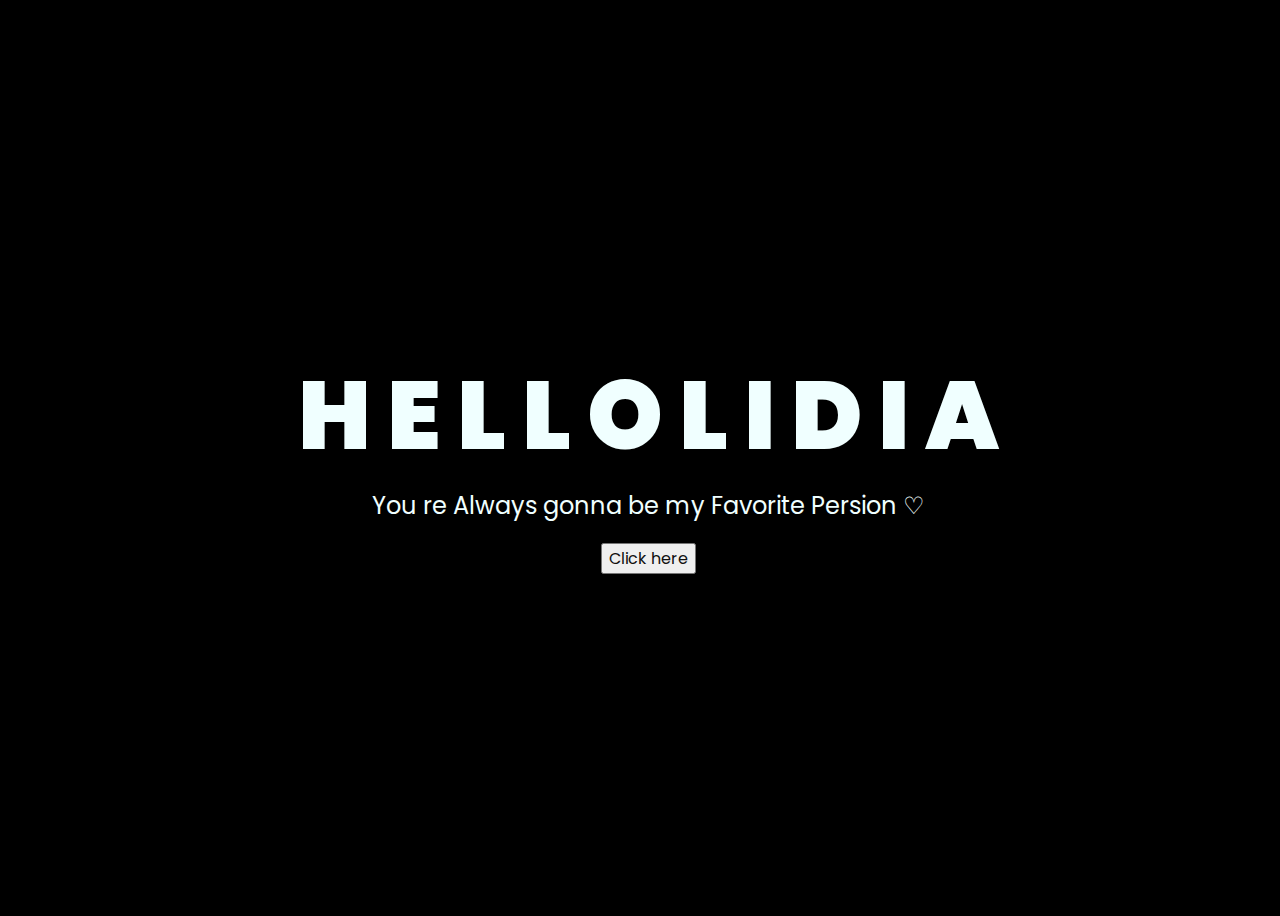
<file: index.html>
<!DOCTYPE html>
<html lang="en">
<head>
    <meta charset="UTF-8">
    <meta http-equiv="X-UA-Compatible" content="IE=edge">
    <meta name="viewport" content="width=device-width, initial-scale=1.0">
    <link rel="stylesheet" href="css/style.css">
    <link rel="icon" href="img/flowers.png" type="image/x-icon">
    <title>Flowers</title>
</head>
<body>
    <div class="greetings">
        <span>H</span>
        <span>E</span>
        <span>L</span>
        <span>L</span>
        <span>O</span>
        <span>L</span>
        <span>I</span>
        <span>D</span>
        <span>I</span>
        <span>A</span>
    </div>
    <div class="description">
        <span>You re Always gonna be my Favorite Persion ♡</span>
    </div>
    <div class="button">
        <button>
            <a href="flower.html">Click here</a>
        </button>
        
    </div>
</body>
</html>
</file>
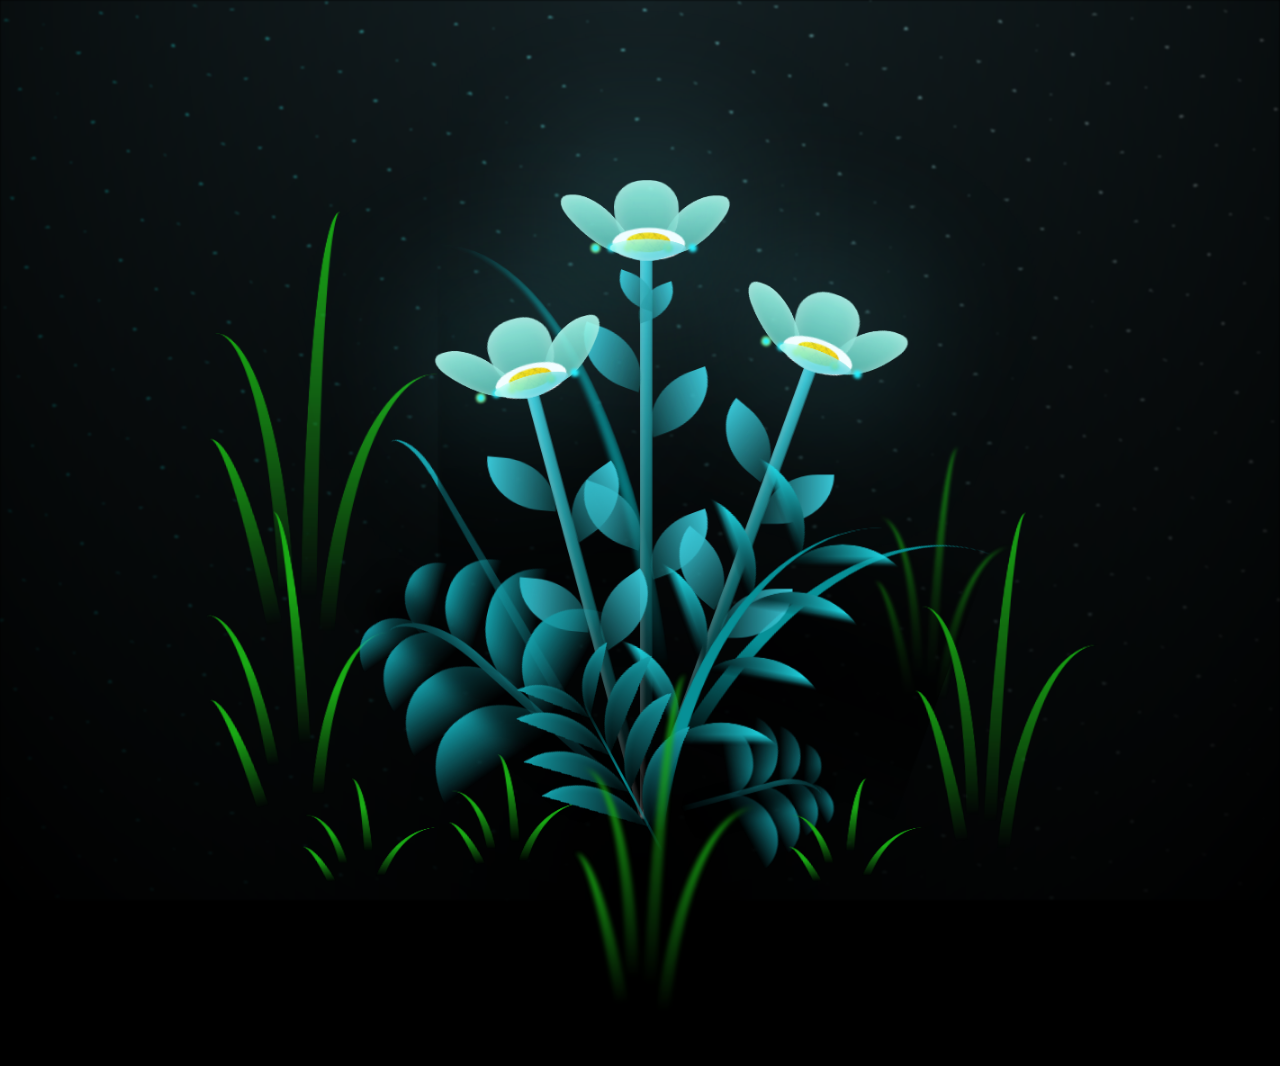
<file: flower.html>
<!DOCTYPE html>
<html lang="en">
<head>
    <meta charset="UTF-8">
    <meta http-equiv="X-UA-Compatible" content="IE=edge">
    <meta name="viewport" content="width=device-width, initial-scale=1.0">
    <link rel="stylesheet" href="css/main.css">
    <link rel="icon" href="img/flowers.png" type="image/x-icon">
    <title>flowers</title>
</head>
<body class="container">
    <div class="night"></div>
    <div class="flowers">
      <div class="flower flower--1">
        <div class="flower__leafs flower__leafs--1">
          <div class="flower__leaf flower__leaf--1"></div>
          <div class="flower__leaf flower__leaf--2"></div>
          <div class="flower__leaf flower__leaf--3"></div>
          <div class="flower__leaf flower__leaf--4"></div>
          <div class="flower__white-circle"></div>
  
          <div class="flower__light flower__light--1"></div>
          <div class="flower__light flower__light--2"></div>
          <div class="flower__light flower__light--3"></div>
          <div class="flower__light flower__light--4"></div>
          <div class="flower__light flower__light--5"></div>
          <div class="flower__light flower__light--6"></div>
          <div class="flower__light flower__light--7"></div>
          <div class="flower__light flower__light--8"></div>
  
        </div>
        <div class="flower__line">
          <div class="flower__line__leaf flower__line__leaf--1"></div>
          <div class="flower__line__leaf flower__line__leaf--2"></div>
          <div class="flower__line__leaf flower__line__leaf--3"></div>
          <div class="flower__line__leaf flower__line__leaf--4"></div>
          <div class="flower__line__leaf flower__line__leaf--5"></div>
          <div class="flower__line__leaf flower__line__leaf--6"></div>
        </div>
      </div>
  
      <div class="flower flower--2">
        <div class="flower__leafs flower__leafs--2">
          <div class="flower__leaf flower__leaf--1"></div>
          <div class="flower__leaf flower__leaf--2"></div>
          <div class="flower__leaf flower__leaf--3"></div>
          <div class="flower__leaf flower__leaf--4"></div>
          <div class="flower__white-circle"></div>
  
          <div class="flower__light flower__light--1"></div>
          <div class="flower__light flower__light--2"></div>
          <div class="flower__light flower__light--3"></div>
          <div class="flower__light flower__light--4"></div>
          <div class="flower__light flower__light--5"></div>
          <div class="flower__light flower__light--6"></div>
          <div class="flower__light flower__light--7"></div>
          <div class="flower__light flower__light--8"></div>
  
        </div>
        <div class="flower__line">
          <div class="flower__line__leaf flower__line__leaf--1"></div>
          <div class="flower__line__leaf flower__line__leaf--2"></div>
          <div class="flower__line__leaf flower__line__leaf--3"></div>
          <div class="flower__line__leaf flower__line__leaf--4"></div>
        </div>
      </div>
  
      <div class="flower flower--3">
        <div class="flower__leafs flower__leafs--3">
          <div class="flower__leaf flower__leaf--1"></div>
          <div class="flower__leaf flower__leaf--2"></div>
          <div class="flower__leaf flower__leaf--3"></div>
          <div class="flower__leaf flower__leaf--4"></div>
          <div class="flower__white-circle"></div>
  
          <div class="flower__light flower__light--1"></div>
          <div class="flower__light flower__light--2"></div>
          <div class="flower__light flower__light--3"></div>
          <div class="flower__light flower__light--4"></div>
          <div class="flower__light flower__light--5"></div>
          <div class="flower__light flower__light--6"></div>
          <div class="flower__light flower__light--7"></div>
          <div class="flower__light flower__light--8"></div>
  
        </div>
        <div class="flower__line">
          <div class="flower__line__leaf flower__line__leaf--1"></div>
          <div class="flower__line__leaf flower__line__leaf--2"></div>
          <div class="flower__line__leaf flower__line__leaf--3"></div>
          <div class="flower__line__leaf flower__line__leaf--4"></div>
        </div>
      </div>
  
      <div class="grow-ans" style="--d:1.2s">
        <div class="flower__g-long">
          <div class="flower__g-long__top"></div>
          <div class="flower__g-long__bottom"></div>
        </div>
      </div>
  
      <div class="growing-grass">
        <div class="flower__grass flower__grass--1">
          <div class="flower__grass--top"></div>
          <div class="flower__grass--bottom"></div>
          <div class="flower__grass__leaf flower__grass__leaf--1"></div>
          <div class="flower__grass__leaf flower__grass__leaf--2"></div>
          <div class="flower__grass__leaf flower__grass__leaf--3"></div>
          <div class="flower__grass__leaf flower__grass__leaf--4"></div>
          <div class="flower__grass__leaf flower__grass__leaf--5"></div>
          <div class="flower__grass__leaf flower__grass__leaf--6"></div>
          <div class="flower__grass__leaf flower__grass__leaf--7"></div>
          <div class="flower__grass__leaf flower__grass__leaf--8"></div>
          <div class="flower__grass__overlay"></div>
        </div>
      </div>
  
      <div class="growing-grass">
        <div class="flower__grass flower__grass--2">
          <div class="flower__grass--top"></div>
          <div class="flower__grass--bottom"></div>
          <div class="flower__grass__leaf flower__grass__leaf--1"></div>
          <div class="flower__grass__leaf flower__grass__leaf--2"></div>
          <div class="flower__grass__leaf flower__grass__leaf--3"></div>
          <div class="flower__grass__leaf flower__grass__leaf--4"></div>
          <div class="flower__grass__leaf flower__grass__leaf--5"></div>
          <div class="flower__grass__leaf flower__grass__leaf--6"></div>
          <div class="flower__grass__leaf flower__grass__leaf--7"></div>
          <div class="flower__grass__leaf flower__grass__leaf--8"></div>
          <div class="flower__grass__overlay"></div>
        </div>
      </div>
  
      <div class="grow-ans" style="--d:2.4s">
        <div class="flower__g-right flower__g-right--1">
          <div class="leaf"></div>
        </div>
      </div>
  
      <div class="grow-ans" style="--d:2.8s">
        <div class="flower__g-right flower__g-right--2">
          <div class="leaf"></div>
        </div>
      </div>
  
      <div class="grow-ans" style="--d:2.8s">
        <div class="flower__g-front">
          <div class="flower__g-front__leaf-wrapper flower__g-front__leaf-wrapper--1">
            <div class="flower__g-front__leaf"></div>
          </div>
          <div class="flower__g-front__leaf-wrapper flower__g-front__leaf-wrapper--2">
            <div class="flower__g-front__leaf"></div>
          </div>
          <div class="flower__g-front__leaf-wrapper flower__g-front__leaf-wrapper--3">
            <div class="flower__g-front__leaf"></div>
          </div>
          <div class="flower__g-front__leaf-wrapper flower__g-front__leaf-wrapper--4">
            <div class="flower__g-front__leaf"></div>
          </div>
          <div class="flower__g-front__leaf-wrapper flower__g-front__leaf-wrapper--5">
            <div class="flower__g-front__leaf"></div>
          </div>
          <div class="flower__g-front__leaf-wrapper flower__g-front__leaf-wrapper--6">
            <div class="flower__g-front__leaf"></div>
          </div>
          <div class="flower__g-front__leaf-wrapper flower__g-front__leaf-wrapper--7">
            <div class="flower__g-front__leaf"></div>
          </div>
          <div class="flower__g-front__leaf-wrapper flower__g-front__leaf-wrapper--8">
            <div class="flower__g-front__leaf"></div>
          </div>
          <div class="flower__g-front__line"></div>
        </div>
      </div>
  
      <div class="grow-ans" style="--d:3.2s">
        <div class="flower__g-fr">
          <div class="leaf"></div>
          <div class="flower__g-fr__leaf flower__g-fr__leaf--1"></div>
          <div class="flower__g-fr__leaf flower__g-fr__leaf--2"></div>
          <div class="flower__g-fr__leaf flower__g-fr__leaf--3"></div>
          <div class="flower__g-fr__leaf flower__g-fr__leaf--4"></div>
          <div class="flower__g-fr__leaf flower__g-fr__leaf--5"></div>
          <div class="flower__g-fr__leaf flower__g-fr__leaf--6"></div>
          <div class="flower__g-fr__leaf flower__g-fr__leaf--7"></div>
          <div class="flower__g-fr__leaf flower__g-fr__leaf--8"></div>
        </div>
      </div>
  
      <div class="long-g long-g--0">
        <div class="grow-ans" style="--d:3s">
          <div class="leaf leaf--0"></div>
        </div>
        <div class="grow-ans" style="--d:2.2s">
          <div class="leaf leaf--1"></div>
        </div>
        <div class="grow-ans" style="--d:3.4s">
          <div class="leaf leaf--2"></div>
        </div>
        <div class="grow-ans" style="--d:3.6s">
          <div class="leaf leaf--3"></div>
        </div>
      </div>
  
      <div class="long-g long-g--1">
        <div class="grow-ans" style="--d:3.6s">
          <div class="leaf leaf--0"></div>
        </div>
        <div class="grow-ans" style="--d:3.8s">
          <div class="leaf leaf--1"></div>
        </div>
        <div class="grow-ans" style="--d:4s">
          <div class="leaf leaf--2"></div>
        </div>
        <div class="grow-ans" style="--d:4.2s">
          <div class="leaf leaf--3"></div>
        </div>
      </div>
  
      <div class="long-g long-g--2">
        <div class="grow-ans" style="--d:4s">
          <div class="leaf leaf--0"></div>
        </div>
        <div class="grow-ans" style="--d:4.2s">
          <div class="leaf leaf--1"></div>
        </div>
        <div class="grow-ans" style="--d:4.4s">
          <div class="leaf leaf--2"></div>
        </div>
        <div class="grow-ans" style="--d:4.6s">
          <div class="leaf leaf--3"></div>
        </div>
      </div>
  
      <div class="long-g long-g--3">
        <div class="grow-ans" style="--d:4s">
          <div class="leaf leaf--0"></div>
        </div>
        <div class="grow-ans" style="--d:4.2s">
          <div class="leaf leaf--1"></div>
        </div>
        <div class="grow-ans" style="--d:3s">
          <div class="leaf leaf--2"></div>
        </div>
        <div class="grow-ans" style="--d:3.6s">
          <div class="leaf leaf--3"></div>
        </div>
      </div>
  
      <div class="long-g long-g--4">
        <div class="grow-ans" style="--d:4s">
          <div class="leaf leaf--0"></div>
        </div>
        <div class="grow-ans" style="--d:4.2s">
          <div class="leaf leaf--1"></div>
        </div>
        <div class="grow-ans" style="--d:3s">
          <div class="leaf leaf--2"></div>
        </div>
        <div class="grow-ans" style="--d:3.6s">
          <div class="leaf leaf--3"></div>
        </div>
      </div>
  
      <div class="long-g long-g--5">
        <div class="grow-ans" style="--d:4s">
          <div class="leaf leaf--0"></div>
        </div>
        <div class="grow-ans" style="--d:4.2s">
          <div class="leaf leaf--1"></div>
        </div>
        <div class="grow-ans" style="--d:3s">
          <div class="leaf leaf--2"></div>
        </div>
        <div class="grow-ans" style="--d:3.6s">
          <div class="leaf leaf--3"></div>
        </div>
      </div>
  
      <div class="long-g long-g--6">
        <div class="grow-ans" style="--d:4.2s">
          <div class="leaf leaf--0"></div>
        </div>
        <div class="grow-ans" style="--d:4.4s">
          <div class="leaf leaf--1"></div>
        </div>
        <div class="grow-ans" style="--d:4.6s">
          <div class="leaf leaf--2"></div>
        </div>
        <div class="grow-ans" style="--d:4.8s">
          <div class="leaf leaf--3"></div>
        </div>
      </div>
  
      <div class="long-g long-g--7">
        <div class="grow-ans" style="--d:3s">
          <div class="leaf leaf--0"></div>
        </div>
        <div class="grow-ans" style="--d:3.2s">
          <div class="leaf leaf--1"></div>
        </div>
        <div class="grow-ans" style="--d:3.5s">
          <div class="leaf leaf--2"></div>
        </div>
        <div class="grow-ans" style="--d:3.6s">
          <div class="leaf leaf--3"></div>
        </div>
      </div>
    </div>
    <script src="main.js"></script>
  </body>
</html>
</file>
<file: css/style.css>
@import url('https://fonts.googleapis.com/css2?family=Poppins:ital,wght@0,500;1,900&display=swap');
*{
    font-family: 'Poppins',cursive;
}
body{
    color: azure;
    width: 100%;
    height: 100vh;
    display: flex;
    flex-direction: column;
    align-items: center;
    justify-content: center;
    background-color: black;
}
.greetings{
    font-size: 6rem;
    font-weight: 900;
}
.greetings > span{
    animation: glow 2.5s ease-in-out infinite;
}
@keyframes glow{
    0%, 100%{
        color: #fff;
        text-shadow: 0 0 12px #39c6d6, 0 0 50px #39c6d6, 0 0 100px #39c6d6;
    }
    10%, 90%{
        color: #111;
        text-shadow: none;
    }
}
.greetings > span:nth-child(2){
    animation-delay: .2s ;
}
.greetings > span:nth-child(3){
    animation-delay: .4s ;
}
.greetings > span:nth-child(4){
    animation-delay: .6s;
}
.greetings > span:nth-child(5){
    animation-delay: .8s;
}
.greetings > span:nth-child(6){
    animation-delay: 1s;
}
.greetings > span:nth-child(7){
    animation-delay: 1.2s ;
}
.greetings > span:nth-child(8){
    animation-delay: 1.4s ;
}
.greetings > span:nth-child(9){
    animation-delay: 1.6s;
}
.greetings > span:nth-child(10){
    animation-delay: 1.8s;
}
.description{
    font-size: 1.5rem;
    margin-bottom: 20px;
}

.button a{
    text-decoration: none;
    font-size: 1rem;
    color: #111;
}

@media screen and (max-width:574px){
    .greetings{
        display: block;
        font-size: 3rem;
        font-weight: 500;
        text-align: center;
    }
    .description{
        font-size: 1rem;
    }
    
    .button a{
        font-size: .5rem;
    }
}
</file>
<file: css/main.css>
*,
*::after,
*::before {
  padding: 0;
  margin: 0;
  box-sizing: border-box;
}

:root {
  --dark-color: #000;
}

body {
  display: flex;
  align-items: flex-end;
  justify-content: center;
  min-height: 100vh;
  background-color: var(--dark-color);
  overflow: hidden;
  perspective: 1000px;
}

.night {
  position: fixed;
  left: 50%;
  top: 0;
  transform: translateX(-50%);
  width: 100%;
  height: 100%;
  filter: blur(0.1vmin);
  background-image: radial-gradient(ellipse at top, transparent 0%, var(--dark-color)), radial-gradient(ellipse at bottom, var(--dark-color), rgba(145, 233, 255, 0.2)), repeating-linear-gradient(220deg, rgb(0, 0, 0) 0px, rgb(0, 0, 0) 19px, transparent 19px, transparent 22px), repeating-linear-gradient(189deg, rgb(0, 0, 0) 0px, rgb(0, 0, 0) 19px, transparent 19px, transparent 22px), repeating-linear-gradient(148deg, rgb(0, 0, 0) 0px, rgb(0, 0, 0) 19px, transparent 19px, transparent 22px), linear-gradient(90deg, rgb(0, 255, 250), rgb(240, 240, 240));
}

.flowers {
  position: relative;
  transform: scale(0.9);
}

.flower {
  position: absolute;
  bottom: 10vmin;
  transform-origin: bottom center;
  z-index: 10;
  --fl-speed: 0.8s;
}
.flower--1 {
  -webkit-animation: moving-flower-1 4s linear infinite;
          animation: moving-flower-1 4s linear infinite;
}
.flower--1 .flower__line {
  height: 70vmin;
  -webkit-animation-delay: 0.3s;
          animation-delay: 0.3s;
}
.flower--1 .flower__line__leaf--1 {
  -webkit-animation: blooming-leaf-right var(--fl-speed) 1.6s backwards;
          animation: blooming-leaf-right var(--fl-speed) 1.6s backwards;
}
.flower--1 .flower__line__leaf--2 {
  -webkit-animation: blooming-leaf-right var(--fl-speed) 1.4s backwards;
          animation: blooming-leaf-right var(--fl-speed) 1.4s backwards;
}
.flower--1 .flower__line__leaf--3 {
  -webkit-animation: blooming-leaf-left var(--fl-speed) 1.2s backwards;
          animation: blooming-leaf-left var(--fl-speed) 1.2s backwards;
}
.flower--1 .flower__line__leaf--4 {
  -webkit-animation: blooming-leaf-left var(--fl-speed) 1s backwards;
          animation: blooming-leaf-left var(--fl-speed) 1s backwards;
}
.flower--1 .flower__line__leaf--5 {
  -webkit-animation: blooming-leaf-right var(--fl-speed) 1.8s backwards;
          animation: blooming-leaf-right var(--fl-speed) 1.8s backwards;
}
.flower--1 .flower__line__leaf--6 {
  -webkit-animation: blooming-leaf-left var(--fl-speed) 2s backwards;
          animation: blooming-leaf-left var(--fl-speed) 2s backwards;
}
.flower--2 {
  left: 50%;
  transform: rotate(20deg);
  -webkit-animation: moving-flower-2 4s linear infinite;
          animation: moving-flower-2 4s linear infinite;
}
.flower--2 .flower__line {
  height: 60vmin;
  -webkit-animation-delay: 0.6s;
          animation-delay: 0.6s;
}
.flower--2 .flower__line__leaf--1 {
  -webkit-animation: blooming-leaf-right var(--fl-speed) 1.9s backwards;
          animation: blooming-leaf-right var(--fl-speed) 1.9s backwards;
}
.flower--2 .flower__line__leaf--2 {
  -webkit-animation: blooming-leaf-right var(--fl-speed) 1.7s backwards;
          animation: blooming-leaf-right var(--fl-speed) 1.7s backwards;
}
.flower--2 .flower__line__leaf--3 {
  -webkit-animation: blooming-leaf-left var(--fl-speed) 1.5s backwards;
          animation: blooming-leaf-left var(--fl-speed) 1.5s backwards;
}
.flower--2 .flower__line__leaf--4 {
  -webkit-animation: blooming-leaf-left var(--fl-speed) 1.3s backwards;
          animation: blooming-leaf-left var(--fl-speed) 1.3s backwards;
}
.flower--3 {
  left: 50%;
  transform: rotate(-15deg);
  -webkit-animation: moving-flower-3 4s linear infinite;
          animation: moving-flower-3 4s linear infinite;
}
.flower--3 .flower__line {
  -webkit-animation-delay: 0.9s;
          animation-delay: 0.9s;
}
.flower--3 .flower__line__leaf--1 {
  -webkit-animation: blooming-leaf-right var(--fl-speed) 2.5s backwards;
          animation: blooming-leaf-right var(--fl-speed) 2.5s backwards;
}
.flower--3 .flower__line__leaf--2 {
  -webkit-animation: blooming-leaf-right var(--fl-speed) 2.3s backwards;
          animation: blooming-leaf-right var(--fl-speed) 2.3s backwards;
}
.flower--3 .flower__line__leaf--3 {
  -webkit-animation: blooming-leaf-left var(--fl-speed) 2.1s backwards;
          animation: blooming-leaf-left var(--fl-speed) 2.1s backwards;
}
.flower--3 .flower__line__leaf--4 {
  -webkit-animation: blooming-leaf-left var(--fl-speed) 1.9s backwards;
          animation: blooming-leaf-left var(--fl-speed) 1.9s backwards;
}
.flower__leafs {
  position: relative;
  -webkit-animation: blooming-flower 2s backwards;
          animation: blooming-flower 2s backwards;
}
.flower__leafs--1 {
  -webkit-animation-delay: 1.1s;
          animation-delay: 1.1s;
}
.flower__leafs--2 {
  -webkit-animation-delay: 1.4s;
          animation-delay: 1.4s;
}
.flower__leafs--3 {
  -webkit-animation-delay: 1.7s;
          animation-delay: 1.7s;
}
.flower__leafs::after {
  content: "";
  position: absolute;
  left: 0;
  top: 0;
  transform: translate(-50%, -100%);
  width: 8vmin;
  height: 8vmin;
  background-color: #6bf0ff;
  filter: blur(10vmin);
}
.flower__leaf {
  position: absolute;
  bottom: 0;
  left: 50%;
  width: 8vmin;
  height: 11vmin;
  border-radius: 51% 49% 47% 53%/44% 45% 55% 69%;
  background-color: #a7ffee;
  background-image: linear-gradient(to top, #54b8aa, #a7ffee);
  transform-origin: bottom center;
  opacity: 0.9;
  box-shadow: inset 0 0 2vmin rgba(255, 255, 255, 0.5);
}
.flower__leaf--1 {
  transform: translate(-10%, 1%) rotateY(40deg) rotateX(-50deg);
}
.flower__leaf--2 {
  transform: translate(-50%, -4%) rotateX(40deg);
}
.flower__leaf--3 {
  transform: translate(-90%, 0%) rotateY(45deg) rotateX(50deg);
}
.flower__leaf--4 {
  width: 8vmin;
  height: 8vmin;
  transform-origin: bottom left;
  border-radius: 4vmin 10vmin 4vmin 4vmin;
  transform: translate(0%, 18%) rotateX(70deg) rotate(-43deg);
  background-image: linear-gradient(to top, #39c6d6, #a7ffee);
  z-index: 1;
  opacity: 0.8;
}
.flower__white-circle {
  position: absolute;
  left: -3.5vmin;
  top: -3vmin;
  width: 9vmin;
  height: 4vmin;
  border-radius: 50%;
  background-color: #fff;
}
.flower__white-circle::after {
  content: "";
  position: absolute;
  left: 50%;
  top: 45%;
  transform: translate(-50%, -50%);
  width: 60%;
  height: 60%;
  border-radius: inherit;
  background-image: repeating-linear-gradient(135deg, rgba(0, 0, 0, 0.03) 0px, rgba(0, 0, 0, 0.03) 1px, transparent 1px, transparent 12px), repeating-linear-gradient(45deg, rgba(0, 0, 0, 0.03) 0px, rgba(0, 0, 0, 0.03) 1px, transparent 1px, transparent 12px), repeating-linear-gradient(67.5deg, rgba(0, 0, 0, 0.03) 0px, rgba(0, 0, 0, 0.03) 1px, transparent 1px, transparent 12px), repeating-linear-gradient(135deg, rgba(0, 0, 0, 0.03) 0px, rgba(0, 0, 0, 0.03) 1px, transparent 1px, transparent 12px), repeating-linear-gradient(45deg, rgba(0, 0, 0, 0.03) 0px, rgba(0, 0, 0, 0.03) 1px, transparent 1px, transparent 12px), repeating-linear-gradient(112.5deg, rgba(0, 0, 0, 0.03) 0px, rgba(0, 0, 0, 0.03) 1px, transparent 1px, transparent 12px), repeating-linear-gradient(112.5deg, rgba(0, 0, 0, 0.03) 0px, rgba(0, 0, 0, 0.03) 1px, transparent 1px, transparent 12px), repeating-linear-gradient(45deg, rgba(0, 0, 0, 0.03) 0px, rgba(0, 0, 0, 0.03) 1px, transparent 1px, transparent 12px), repeating-linear-gradient(22.5deg, rgba(0, 0, 0, 0.03) 0px, rgba(0, 0, 0, 0.03) 1px, transparent 1px, transparent 12px), repeating-linear-gradient(45deg, rgba(0, 0, 0, 0.03) 0px, rgba(0, 0, 0, 0.03) 1px, transparent 1px, transparent 12px), repeating-linear-gradient(22.5deg, rgba(0, 0, 0, 0.03) 0px, rgba(0, 0, 0, 0.03) 1px, transparent 1px, transparent 12px), repeating-linear-gradient(135deg, rgba(0, 0, 0, 0.03) 0px, rgba(0, 0, 0, 0.03) 1px, transparent 1px, transparent 12px), repeating-linear-gradient(157.5deg, rgba(0, 0, 0, 0.03) 0px, rgba(0, 0, 0, 0.03) 1px, transparent 1px, transparent 12px), repeating-linear-gradient(67.5deg, rgba(0, 0, 0, 0.03) 0px, rgba(0, 0, 0, 0.03) 1px, transparent 1px, transparent 12px), repeating-linear-gradient(67.5deg, rgba(0, 0, 0, 0.03) 0px, rgba(0, 0, 0, 0.03) 1px, transparent 1px, transparent 12px), linear-gradient(90deg, rgb(255, 235, 18), rgb(255, 206, 0));
}
.flower__line {
  height: 55vmin;
  width: 1.5vmin;
  background-image: linear-gradient(to left, rgba(0, 0, 0, 0.2), transparent, rgba(255, 255, 255, 0.2)), linear-gradient(to top, transparent 10%, #14757a, #39c6d6);
  box-shadow: inset 0 0 2px rgba(0, 0, 0, 0.5);
  -webkit-animation: grow-flower-tree 4s backwards;
          animation: grow-flower-tree 4s backwards;
}
.flower__line__leaf {
  --w: 7vmin;
  --h: calc(var(--w) + 2vmin);
  position: absolute;
  top: 20%;
  left: 90%;
  width: var(--w);
  height: var(--h);
  border-top-right-radius: var(--h);
  border-bottom-left-radius: var(--h);
  background-image: linear-gradient(to top, rgba(20, 117, 122, 0.4), #39c6d6);
}
.flower__line__leaf--1 {
  transform: rotate(70deg) rotateY(30deg);
}
.flower__line__leaf--2 {
  top: 45%;
  transform: rotate(70deg) rotateY(30deg);
}
.flower__line__leaf--3, .flower__line__leaf--4, .flower__line__leaf--6 {
  border-top-right-radius: 0;
  border-bottom-left-radius: 0;
  border-top-left-radius: var(--h);
  border-bottom-right-radius: var(--h);
  left: -460%;
  top: 12%;
  transform: rotate(-70deg) rotateY(30deg);
}
.flower__line__leaf--4 {
  top: 40%;
}
.flower__line__leaf--5 {
  top: 0;
  transform-origin: left;
  transform: rotate(70deg) rotateY(30deg) scale(0.6);
}
.flower__line__leaf--6 {
  top: -2%;
  left: -450%;
  transform-origin: right;
  transform: rotate(-70deg) rotateY(30deg) scale(0.6);
}
.flower__light {
  position: absolute;
  bottom: 0vmin;
  width: 1vmin;
  height: 1vmin;
  background-color: rgb(255, 251, 0);
  border-radius: 50%;
  filter: blur(0.2vmin);
  -webkit-animation: light-ans 4s linear infinite backwards;
          animation: light-ans 4s linear infinite backwards;
}
.flower__light:nth-child(odd) {
  background-color: #23f0ff;
}
.flower__light--1 {
  left: -2vmin;
  -webkit-animation-delay: 1s;
          animation-delay: 1s;
}
.flower__light--2 {
  left: 3vmin;
  -webkit-animation-delay: 0.5s;
          animation-delay: 0.5s;
}
.flower__light--3 {
  left: -6vmin;
  -webkit-animation-delay: 0.3s;
          animation-delay: 0.3s;
}
.flower__light--4 {
  left: 6vmin;
  -webkit-animation-delay: 0.9s;
          animation-delay: 0.9s;
}
.flower__light--5 {
  left: -1vmin;
  -webkit-animation-delay: 1.5s;
          animation-delay: 1.5s;
}
.flower__light--6 {
  left: -4vmin;
  -webkit-animation-delay: 3s;
          animation-delay: 3s;
}
.flower__light--7 {
  left: 3vmin;
  -webkit-animation-delay: 2s;
          animation-delay: 2s;
}
.flower__light--8 {
  left: -6vmin;
  -webkit-animation-delay: 3.5s;
          animation-delay: 3.5s;
}
.flower__grass {
  --c: #159faa;
  --line-w: 1.5vmin;
  position: absolute;
  bottom: 12vmin;
  left: -7vmin;
  display: flex;
  flex-direction: column;
  align-items: flex-end;
  z-index: 20;
  transform-origin: bottom center;
  transform: rotate(-48deg) rotateY(40deg);
}
.flower__grass--1 {
  -webkit-animation: moving-grass 2s linear infinite;
          animation: moving-grass 2s linear infinite;
}
.flower__grass--2 {
  left: 2vmin;
  bottom: 10vmin;
  transform: scale(0.5) rotate(75deg) rotateX(10deg) rotateY(-200deg);
  opacity: 0.8;
  z-index: 0;
  -webkit-animation: moving-grass--2 1.5s linear infinite;
          animation: moving-grass--2 1.5s linear infinite;
}
.flower__grass--top {
  width: 7vmin;
  height: 10vmin;
  border-top-right-radius: 100%;
  border-right: var(--line-w) solid var(--c);
  transform-origin: bottom center;
  transform: rotate(-2deg);
}
.flower__grass--bottom {
  margin-top: -2px;
  width: var(--line-w);
  height: 25vmin;
  background-image: linear-gradient(to top, transparent, var(--c));
}
.flower__grass__leaf {
  --size: 10vmin;
  position: absolute;
  width: calc(var(--size) * 2.1);
  height: var(--size);
  border-top-left-radius: var(--size);
  border-top-right-radius: var(--size);
  background-image: linear-gradient(to top, transparent, transparent 30%, var(--c));
  z-index: 100;
}
.flower__grass__leaf--1 {
  top: -6%;
  left: 30%;
  --size: 6vmin;
  transform: rotate(-20deg);
  -webkit-animation: growing-grass-ans--1 2s 2.6s backwards;
          animation: growing-grass-ans--1 2s 2.6s backwards;
}
@-webkit-keyframes growing-grass-ans--1 {
  0% {
    transform-origin: bottom left;
    transform: rotate(-20deg) scale(0);
  }
}
@keyframes growing-grass-ans--1 {
  0% {
    transform-origin: bottom left;
    transform: rotate(-20deg) scale(0);
  }
}
.flower__grass__leaf--2 {
  top: -5%;
  left: -110%;
  --size: 6vmin;
  transform: rotate(10deg);
  -webkit-animation: growing-grass-ans--2 2s 2.4s linear backwards;
          animation: growing-grass-ans--2 2s 2.4s linear backwards;
}
@-webkit-keyframes growing-grass-ans--2 {
  0% {
    transform-origin: bottom right;
    transform: rotate(10deg) scale(0);
  }
}
@keyframes growing-grass-ans--2 {
  0% {
    transform-origin: bottom right;
    transform: rotate(10deg) scale(0);
  }
}
.flower__grass__leaf--3 {
  top: 5%;
  left: 60%;
  --size: 8vmin;
  transform: rotate(-18deg) rotateX(-20deg);
  -webkit-animation: growing-grass-ans--3 2s 2.2s linear backwards;
          animation: growing-grass-ans--3 2s 2.2s linear backwards;
}
@-webkit-keyframes growing-grass-ans--3 {
  0% {
    transform-origin: bottom left;
    transform: rotate(-18deg) rotateX(-20deg) scale(0);
  }
}
@keyframes growing-grass-ans--3 {
  0% {
    transform-origin: bottom left;
    transform: rotate(-18deg) rotateX(-20deg) scale(0);
  }
}
.flower__grass__leaf--4 {
  top: 6%;
  left: -135%;
  --size: 8vmin;
  transform: rotate(2deg);
  -webkit-animation: growing-grass-ans--4 2s 2s linear backwards;
          animation: growing-grass-ans--4 2s 2s linear backwards;
}
@-webkit-keyframes growing-grass-ans--4 {
  0% {
    transform-origin: bottom right;
    transform: rotate(2deg) scale(0);
  }
}
@keyframes growing-grass-ans--4 {
  0% {
    transform-origin: bottom right;
    transform: rotate(2deg) scale(0);
  }
}
.flower__grass__leaf--5 {
  top: 20%;
  left: 60%;
  --size: 10vmin;
  transform: rotate(-24deg) rotateX(-20deg);
  -webkit-animation: growing-grass-ans--5 2s 1.8s linear backwards;
          animation: growing-grass-ans--5 2s 1.8s linear backwards;
}
@-webkit-keyframes growing-grass-ans--5 {
  0% {
    transform-origin: bottom left;
    transform: rotate(-24deg) rotateX(-20deg) scale(0);
  }
}
@keyframes growing-grass-ans--5 {
  0% {
    transform-origin: bottom left;
    transform: rotate(-24deg) rotateX(-20deg) scale(0);
  }
}
.flower__grass__leaf--6 {
  top: 22%;
  left: -180%;
  --size: 10vmin;
  transform: rotate(10deg);
  -webkit-animation: growing-grass-ans--6 2s 1.6s linear backwards;
          animation: growing-grass-ans--6 2s 1.6s linear backwards;
}
@-webkit-keyframes growing-grass-ans--6 {
  0% {
    transform-origin: bottom right;
    transform: rotate(10deg) scale(0);
  }
}
@keyframes growing-grass-ans--6 {
  0% {
    transform-origin: bottom right;
    transform: rotate(10deg) scale(0);
  }
}
.flower__grass__leaf--7 {
  top: 39%;
  left: 70%;
  --size: 10vmin;
  transform: rotate(-10deg);
  -webkit-animation: growing-grass-ans--7 2s 1.4s linear backwards;
          animation: growing-grass-ans--7 2s 1.4s linear backwards;
}
@-webkit-keyframes growing-grass-ans--7 {
  0% {
    transform-origin: bottom left;
    transform: rotate(-10deg) scale(0);
  }
}
@keyframes growing-grass-ans--7 {
  0% {
    transform-origin: bottom left;
    transform: rotate(-10deg) scale(0);
  }
}
.flower__grass__leaf--8 {
  top: 40%;
  left: -215%;
  --size: 11vmin;
  transform: rotate(10deg);
  -webkit-animation: growing-grass-ans--8 2s 1.2s linear backwards;
          animation: growing-grass-ans--8 2s 1.2s linear backwards;
}
@-webkit-keyframes growing-grass-ans--8 {
  0% {
    transform-origin: bottom right;
    transform: rotate(10deg) scale(0);
  }
}
@keyframes growing-grass-ans--8 {
  0% {
    transform-origin: bottom right;
    transform: rotate(10deg) scale(0);
  }
}
.flower__grass__overlay {
  position: absolute;
  top: -10%;
  right: 0%;
  width: 100%;
  height: 100%;
  background-color: rgba(0, 0, 0, 0.6);
  filter: blur(1.5vmin);
  z-index: 100;
}
.flower__g-long {
  --w: 2vmin;
  --h: 6vmin;
  --c: #159faa;
  position: absolute;
  bottom: 10vmin;
  left: -3vmin;
  transform-origin: bottom center;
  transform: rotate(-30deg) rotateY(-20deg);
  display: flex;
  flex-direction: column;
  align-items: flex-end;
  -webkit-animation: flower-g-long-ans 3s linear infinite;
          animation: flower-g-long-ans 3s linear infinite;
}
@-webkit-keyframes flower-g-long-ans {
  0%, 100% {
    transform: rotate(-30deg) rotateY(-20deg);
  }
  50% {
    transform: rotate(-32deg) rotateY(-20deg);
  }
}
@keyframes flower-g-long-ans {
  0%, 100% {
    transform: rotate(-30deg) rotateY(-20deg);
  }
  50% {
    transform: rotate(-32deg) rotateY(-20deg);
  }
}
.flower__g-long__top {
  top: calc(var(--h) * -1);
  width: calc(var(--w) + 1vmin);
  height: var(--h);
  border-top-right-radius: 100%;
  border-right: 0.7vmin solid var(--c);
  transform: translate(-0.7vmin, 1vmin);
}
.flower__g-long__bottom {
  width: var(--w);
  height: 50vmin;
  transform-origin: bottom center;
  background-image: linear-gradient(to top, transparent 30%, var(--c));
  box-shadow: inset 0 0 2px rgba(0, 0, 0, 0.5);
  -webkit-clip-path: polygon(35% 0, 65% 1%, 100% 100%, 0% 100%);
          clip-path: polygon(35% 0, 65% 1%, 100% 100%, 0% 100%);
}
.flower__g-right {
  position: absolute;
  bottom: 6vmin;
  left: -2vmin;
  transform-origin: bottom left;
  transform: rotate(20deg);
}
.flower__g-right .leaf {
  width: 30vmin;
  height: 50vmin;
  border-top-left-radius: 100%;
  border-left: 2vmin solid #079097;
  background-image: linear-gradient(to bottom, transparent, var(--dark-color) 60%);
  -webkit-mask-image: linear-gradient(to top, transparent 30%, #079097 60%);
}
.flower__g-right--1 {
  -webkit-animation: flower-g-right-ans 2.5s linear infinite;
          animation: flower-g-right-ans 2.5s linear infinite;
}
.flower__g-right--2 {
  left: 5vmin;
  transform: rotateY(-180deg);
  -webkit-animation: flower-g-right-ans--2 3s linear infinite;
          animation: flower-g-right-ans--2 3s linear infinite;
}
.flower__g-right--2 .leaf {
  height: 75vmin;
  filter: blur(0.3vmin);
  opacity: 0.8;
}
@-webkit-keyframes flower-g-right-ans {
  0%, 100% {
    transform: rotate(20deg);
  }
  50% {
    transform: rotate(24deg) rotateX(-20deg);
  }
}
@keyframes flower-g-right-ans {
  0%, 100% {
    transform: rotate(20deg);
  }
  50% {
    transform: rotate(24deg) rotateX(-20deg);
  }
}
@-webkit-keyframes flower-g-right-ans--2 {
  0%, 100% {
    transform: rotateY(-180deg) rotate(0deg) rotateX(-20deg);
  }
  50% {
    transform: rotateY(-180deg) rotate(6deg) rotateX(-20deg);
  }
}
@keyframes flower-g-right-ans--2 {
  0%, 100% {
    transform: rotateY(-180deg) rotate(0deg) rotateX(-20deg);
  }
  50% {
    transform: rotateY(-180deg) rotate(6deg) rotateX(-20deg);
  }
}
.flower__g-front {
  position: absolute;
  bottom: 6vmin;
  left: 2.5vmin;
  z-index: 100;
  transform-origin: bottom center;
  transform: rotate(-28deg) rotateY(30deg) scale(1.04);
  -webkit-animation: flower__g-front-ans 2s linear infinite;
          animation: flower__g-front-ans 2s linear infinite;
}
@-webkit-keyframes flower__g-front-ans {
  0%, 100% {
    transform: rotate(-28deg) rotateY(30deg) scale(1.04);
  }
  50% {
    transform: rotate(-35deg) rotateY(40deg) scale(1.04);
  }
}
@keyframes flower__g-front-ans {
  0%, 100% {
    transform: rotate(-28deg) rotateY(30deg) scale(1.04);
  }
  50% {
    transform: rotate(-35deg) rotateY(40deg) scale(1.04);
  }
}
.flower__g-front__line {
  width: 0.3vmin;
  height: 20vmin;
  background-image: linear-gradient(to top, transparent, #079097, transparent 100%);
  position: relative;
}
.flower__g-front__leaf-wrapper {
  position: absolute;
  top: 0;
  left: 0;
  transform-origin: bottom left;
  transform: rotate(10deg);
}
.flower__g-front__leaf-wrapper:nth-child(even) {
  left: 0vmin;
  transform: rotateY(-180deg) rotate(5deg);
  -webkit-animation: flower__g-front__leaf-left-ans 1s ease-in backwards;
          animation: flower__g-front__leaf-left-ans 1s ease-in backwards;
}
.flower__g-front__leaf-wrapper:nth-child(odd) {
  -webkit-animation: flower__g-front__leaf-ans 1s ease-in backwards;
          animation: flower__g-front__leaf-ans 1s ease-in backwards;
}
.flower__g-front__leaf-wrapper--1 {
  top: -8vmin;
  transform: scale(0.7);
  -webkit-animation: flower__g-front__leaf-ans 1s 5.5s ease-in backwards !important;
          animation: flower__g-front__leaf-ans 1s 5.5s ease-in backwards !important;
}
.flower__g-front__leaf-wrapper--2 {
  top: -8vmin;
  transform: rotateY(-180deg) scale(0.7) !important;
  -webkit-animation: flower__g-front__leaf-left-ans-2 1s 4.6s ease-in backwards !important;
          animation: flower__g-front__leaf-left-ans-2 1s 4.6s ease-in backwards !important;
}
.flower__g-front__leaf-wrapper--3 {
  top: -3vmin;
  -webkit-animation: flower__g-front__leaf-ans 1s 4.6s ease-in backwards;
          animation: flower__g-front__leaf-ans 1s 4.6s ease-in backwards;
}
.flower__g-front__leaf-wrapper--4 {
  top: -3vmin;
  transform: rotateY(-180deg) scale(0.9) !important;
  -webkit-animation: flower__g-front__leaf-left-ans-2 1s 4.6s ease-in backwards !important;
          animation: flower__g-front__leaf-left-ans-2 1s 4.6s ease-in backwards !important;
}
@-webkit-keyframes flower__g-front__leaf-left-ans-2 {
  0% {
    transform: rotateY(-180deg) scale(0);
  }
}
@keyframes flower__g-front__leaf-left-ans-2 {
  0% {
    transform: rotateY(-180deg) scale(0);
  }
}
.flower__g-front__leaf-wrapper--5, .flower__g-front__leaf-wrapper--6 {
  top: 2vmin;
}
.flower__g-front__leaf-wrapper--7, .flower__g-front__leaf-wrapper--8 {
  top: 6.5vmin;
}
.flower__g-front__leaf-wrapper--2 {
  -webkit-animation-delay: 5.2s !important;
          animation-delay: 5.2s !important;
}
.flower__g-front__leaf-wrapper--3 {
  -webkit-animation-delay: 4.9s !important;
          animation-delay: 4.9s !important;
}
.flower__g-front__leaf-wrapper--5 {
  -webkit-animation-delay: 4.3s !important;
          animation-delay: 4.3s !important;
}
.flower__g-front__leaf-wrapper--6 {
  -webkit-animation-delay: 4.1s !important;
          animation-delay: 4.1s !important;
}
.flower__g-front__leaf-wrapper--7 {
  -webkit-animation-delay: 3.8s !important;
          animation-delay: 3.8s !important;
}
.flower__g-front__leaf-wrapper--8 {
  -webkit-animation-delay: 3.5s !important;
          animation-delay: 3.5s !important;
}
@-webkit-keyframes flower__g-front__leaf-ans {
  0% {
    transform: rotate(10deg) scale(0);
  }
}
@keyframes flower__g-front__leaf-ans {
  0% {
    transform: rotate(10deg) scale(0);
  }
}
@-webkit-keyframes flower__g-front__leaf-left-ans {
  0% {
    transform: rotateY(-180deg) rotate(5deg) scale(0);
  }
}
@keyframes flower__g-front__leaf-left-ans {
  0% {
    transform: rotateY(-180deg) rotate(5deg) scale(0);
  }
}
.flower__g-front__leaf {
  width: 10vmin;
  height: 10vmin;
  border-radius: 100% 0% 0% 100%/100% 100% 0% 0%;
  box-shadow: inset 0 2px 1vmin hsla(184deg, 97%, 58%, 0.2);
  background-image: linear-gradient(to bottom left, transparent, var(--dark-color)), linear-gradient(to bottom right, #159faa 50%, transparent 50%, transparent);
  -webkit-mask-image: linear-gradient(to bottom right, #159faa 50%, transparent 50%, transparent);
  mask-image: linear-gradient(to bottom right, #159faa 50%, transparent 50%, transparent);
}
.flower__g-fr {
  position: absolute;
  bottom: -4vmin;
  left: vmin;
  transform-origin: bottom left;
  z-index: 10;
  -webkit-animation: flower__g-fr-ans 2s linear infinite;
          animation: flower__g-fr-ans 2s linear infinite;
}
@-webkit-keyframes flower__g-fr-ans {
  0%, 100% {
    transform: rotate(2deg);
  }
  50% {
    transform: rotate(4deg);
  }
}
@keyframes flower__g-fr-ans {
  0%, 100% {
    transform: rotate(2deg);
  }
  50% {
    transform: rotate(4deg);
  }
}
.flower__g-fr .leaf {
  width: 30vmin;
  height: 50vmin;
  border-top-left-radius: 100%;
  border-left: 2vmin solid #079097;
  -webkit-mask-image: linear-gradient(to top, transparent 25%, #079097 50%);
  position: relative;
  z-index: 1;
}
.flower__g-fr__leaf {
  position: absolute;
  top: 0;
  left: 0;
  width: 10vmin;
  height: 10vmin;
  border-radius: 100% 0% 0% 100%/100% 100% 0% 0%;
  box-shadow: inset 0 2px 1vmin hsla(184deg, 97%, 58%, 0.2);
  background-image: linear-gradient(to bottom left, transparent, var(--dark-color) 98%), linear-gradient(to bottom right, #23f0ff 45%, transparent 50%, transparent);
  -webkit-mask-image: linear-gradient(135deg, #159faa 40%, transparent 50%, transparent);
}
.flower__g-fr__leaf--1 {
  left: 20vmin;
  transform: rotate(45deg);
  -webkit-animation: flower__g-fr-leaft-ans-1 0.5s 5.2s linear backwards;
          animation: flower__g-fr-leaft-ans-1 0.5s 5.2s linear backwards;
}
@-webkit-keyframes flower__g-fr-leaft-ans-1 {
  0% {
    transform-origin: left;
    transform: rotate(45deg) scale(0);
  }
}
@keyframes flower__g-fr-leaft-ans-1 {
  0% {
    transform-origin: left;
    transform: rotate(45deg) scale(0);
  }
}
.flower__g-fr__leaf--2 {
  left: 12vmin;
  top: -7vmin;
  transform: rotate(25deg) rotateY(-180deg);
  -webkit-animation: flower__g-fr-leaft-ans-6 0.5s 5s linear backwards;
          animation: flower__g-fr-leaft-ans-6 0.5s 5s linear backwards;
}
.flower__g-fr__leaf--3 {
  left: 15vmin;
  top: 6vmin;
  transform: rotate(55deg);
  -webkit-animation: flower__g-fr-leaft-ans-5 0.5s 4.8s linear backwards;
          animation: flower__g-fr-leaft-ans-5 0.5s 4.8s linear backwards;
}
.flower__g-fr__leaf--4 {
  left: 6vmin;
  top: -2vmin;
  transform: rotate(25deg) rotateY(-180deg);
  -webkit-animation: flower__g-fr-leaft-ans-6 0.5s 4.6s linear backwards;
          animation: flower__g-fr-leaft-ans-6 0.5s 4.6s linear backwards;
}
.flower__g-fr__leaf--5 {
  left: 10vmin;
  top: 14vmin;
  transform: rotate(55deg);
  -webkit-animation: flower__g-fr-leaft-ans-5 0.5s 4.4s linear backwards;
          animation: flower__g-fr-leaft-ans-5 0.5s 4.4s linear backwards;
}
@-webkit-keyframes flower__g-fr-leaft-ans-5 {
  0% {
    transform-origin: left;
    transform: rotate(55deg) scale(0);
  }
}
@keyframes flower__g-fr-leaft-ans-5 {
  0% {
    transform-origin: left;
    transform: rotate(55deg) scale(0);
  }
}
.flower__g-fr__leaf--6 {
  left: 0vmin;
  top: 6vmin;
  transform: rotate(25deg) rotateY(-180deg);
  -webkit-animation: flower__g-fr-leaft-ans-6 0.5s 4.2s linear backwards;
          animation: flower__g-fr-leaft-ans-6 0.5s 4.2s linear backwards;
}
@-webkit-keyframes flower__g-fr-leaft-ans-6 {
  0% {
    transform-origin: right;
    transform: rotate(25deg) rotateY(-180deg) scale(0);
  }
}
@keyframes flower__g-fr-leaft-ans-6 {
  0% {
    transform-origin: right;
    transform: rotate(25deg) rotateY(-180deg) scale(0);
  }
}
.flower__g-fr__leaf--7 {
  left: 5vmin;
  top: 22vmin;
  transform: rotate(45deg);
  -webkit-animation: flower__g-fr-leaft-ans-7 0.5s 4s linear backwards;
          animation: flower__g-fr-leaft-ans-7 0.5s 4s linear backwards;
}
@-webkit-keyframes flower__g-fr-leaft-ans-7 {
  0% {
    transform-origin: left;
    transform: rotate(45deg) scale(0);
  }
}
@keyframes flower__g-fr-leaft-ans-7 {
  0% {
    transform-origin: left;
    transform: rotate(45deg) scale(0);
  }
}
.flower__g-fr__leaf--8 {
  left: -4vmin;
  top: 15vmin;
  transform: rotate(15deg) rotateY(-180deg);
  -webkit-animation: flower__g-fr-leaft-ans-8 0.5s 3.8s linear backwards;
          animation: flower__g-fr-leaft-ans-8 0.5s 3.8s linear backwards;
}
@-webkit-keyframes flower__g-fr-leaft-ans-8 {
  0% {
    transform-origin: right;
    transform: rotate(15deg) rotateY(-180deg) scale(0);
  }
}
@keyframes flower__g-fr-leaft-ans-8 {
  0% {
    transform-origin: right;
    transform: rotate(15deg) rotateY(-180deg) scale(0);
  }
}

.long-g {
  position: absolute;
  bottom: 25vmin;
  left: -42vmin;
  transform-origin: bottom left;
}
.long-g--1 {
  bottom: 0vmin;
  transform: scale(0.8) rotate(-5deg);
}
.long-g--1 .leaf {
  -webkit-mask-image: linear-gradient(to top, transparent 40%, #079097 80%) !important;
}
.long-g--1 .leaf--1 {
  --w: 5vmin;
  --h: 60vmin;
  left: -2vmin;
  transform: rotate(3deg) rotateY(-180deg);
}
.long-g--2, .long-g--3 {
  bottom: -3vmin;
  left: -35vmin;
  transform-origin: center;
  transform: scale(0.6) rotateX(60deg);
}
.long-g--2 .leaf, .long-g--3 .leaf {
  -webkit-mask-image: linear-gradient(to top, transparent 50%, #079097 80%) !important;
}
.long-g--2 .leaf--1, .long-g--3 .leaf--1 {
  left: -1vmin;
  transform: rotateY(-180deg);
}
.long-g--3 {
  left: -17vmin;
  bottom: 0vmin;
}
.long-g--3 .leaf {
  -webkit-mask-image: linear-gradient(to top, transparent 40%, #079097 80%) !important;
}
.long-g--4 {
  left: 25vmin;
  bottom: -3vmin;
  transform-origin: center;
  transform: scale(0.6) rotateX(60deg);
}
.long-g--4 .leaf {
  -webkit-mask-image: linear-gradient(to top, transparent 50%, #079097 80%) !important;
}
.long-g--5 {
  left: 42vmin;
  bottom: 0vmin;
  transform: scale(0.8) rotate(2deg);
}
.long-g--6 {
  left: 0vmin;
  bottom: -20vmin;
  z-index: 100;
  filter: blur(0.3vmin);
  transform: scale(0.8) rotate(2deg);
}
.long-g--7 {
  left: 35vmin;
  bottom: 20vmin;
  z-index: -1;
  filter: blur(0.3vmin);
  transform: scale(0.6) rotate(2deg);
  opacity: 0.7;
}
.long-g .leaf {
  --w: 15vmin;
  --h: 40vmin;
  --c: #1aaa15;
  position: absolute;
  bottom: 0;
  width: var(--w);
  height: var(--h);
  border-top-left-radius: 100%;
  border-left: 2vmin solid var(--c);
  -webkit-mask-image: linear-gradient(to top, transparent 20%, var(--dark-color));
  transform-origin: bottom center;
}
.long-g .leaf--0 {
  left: 2vmin;
  -webkit-animation: leaf-ans-1 4s linear infinite;
          animation: leaf-ans-1 4s linear infinite;
}
.long-g .leaf--1 {
  --w: 5vmin;
  --h: 60vmin;
  -webkit-animation: leaf-ans-1 4s linear infinite;
          animation: leaf-ans-1 4s linear infinite;
}
.long-g .leaf--2 {
  --w: 10vmin;
  --h: 40vmin;
  left: -0.5vmin;
  bottom: 5vmin;
  transform-origin: bottom left;
  transform: rotateY(-180deg);
  -webkit-animation: leaf-ans-2 3s linear infinite;
          animation: leaf-ans-2 3s linear infinite;
}
.long-g .leaf--3 {
  --w: 5vmin;
  --h: 30vmin;
  left: -1vmin;
  bottom: 3.2vmin;
  transform-origin: bottom left;
  transform: rotate(-10deg) rotateY(-180deg);
  -webkit-animation: leaf-ans-3 3s linear infinite;
          animation: leaf-ans-3 3s linear infinite;
}

@-webkit-keyframes leaf-ans-1 {
  0%, 100% {
    transform: rotate(-5deg) scale(1);
  }
  50% {
    transform: rotate(5deg) scale(1.1);
  }
}

@keyframes leaf-ans-1 {
  0%, 100% {
    transform: rotate(-5deg) scale(1);
  }
  50% {
    transform: rotate(5deg) scale(1.1);
  }
}
@-webkit-keyframes leaf-ans-2 {
  0%, 100% {
    transform: rotateY(-180deg) rotate(5deg);
  }
  50% {
    transform: rotateY(-180deg) rotate(0deg) scale(1.1);
  }
}
@keyframes leaf-ans-2 {
  0%, 100% {
    transform: rotateY(-180deg) rotate(5deg);
  }
  50% {
    transform: rotateY(-180deg) rotate(0deg) scale(1.1);
  }
}
@-webkit-keyframes leaf-ans-3 {
  0%, 100% {
    transform: rotate(-10deg) rotateY(-180deg);
  }
  50% {
    transform: rotate(-20deg) rotateY(-180deg);
  }
}
@keyframes leaf-ans-3 {
  0%, 100% {
    transform: rotate(-10deg) rotateY(-180deg);
  }
  50% {
    transform: rotate(-20deg) rotateY(-180deg);
  }
}
.grow-ans {
  -webkit-animation: grow-ans 2s var(--d) backwards;
          animation: grow-ans 2s var(--d) backwards;
}

@-webkit-keyframes grow-ans {
  0% {
    transform: scale(0);
    opacity: 0;
  }
}

@keyframes grow-ans {
  0% {
    transform: scale(0);
    opacity: 0;
  }
}
@-webkit-keyframes light-ans {
  0% {
    opacity: 0;
    transform: translateY(0vmin);
  }
  25% {
    opacity: 1;
    transform: translateY(-5vmin) translateX(-2vmin);
  }
  50% {
    opacity: 1;
    transform: translateY(-15vmin) translateX(2vmin);
    filter: blur(0.2vmin);
  }
  75% {
    transform: translateY(-20vmin) translateX(-2vmin);
    filter: blur(0.2vmin);
  }
  100% {
    transform: translateY(-30vmin);
    opacity: 0;
    filter: blur(1vmin);
  }
}
@keyframes light-ans {
  0% {
    opacity: 0;
    transform: translateY(0vmin);
  }
  25% {
    opacity: 1;
    transform: translateY(-5vmin) translateX(-2vmin);
  }
  50% {
    opacity: 1;
    transform: translateY(-15vmin) translateX(2vmin);
    filter: blur(0.2vmin);
  }
  75% {
    transform: translateY(-20vmin) translateX(-2vmin);
    filter: blur(0.2vmin);
  }
  100% {
    transform: translateY(-30vmin);
    opacity: 0;
    filter: blur(1vmin);
  }
}
@-webkit-keyframes moving-flower-1 {
  0%, 100% {
    transform: rotate(2deg);
  }
  50% {
    transform: rotate(-2deg);
  }
}
@keyframes moving-flower-1 {
  0%, 100% {
    transform: rotate(2deg);
  }
  50% {
    transform: rotate(-2deg);
  }
}
@-webkit-keyframes moving-flower-2 {
  0%, 100% {
    transform: rotate(18deg);
  }
  50% {
    transform: rotate(14deg);
  }
}
@keyframes moving-flower-2 {
  0%, 100% {
    transform: rotate(18deg);
  }
  50% {
    transform: rotate(14deg);
  }
}
@-webkit-keyframes moving-flower-3 {
  0%, 100% {
    transform: rotate(-18deg);
  }
  50% {
    transform: rotate(-20deg) rotateY(-10deg);
  }
}
@keyframes moving-flower-3 {
  0%, 100% {
    transform: rotate(-18deg);
  }
  50% {
    transform: rotate(-20deg) rotateY(-10deg);
  }
}
@-webkit-keyframes blooming-leaf-right {
  0% {
    transform-origin: left;
    transform: rotate(70deg) rotateY(30deg) scale(0);
  }
}
@keyframes blooming-leaf-right {
  0% {
    transform-origin: left;
    transform: rotate(70deg) rotateY(30deg) scale(0);
  }
}
@-webkit-keyframes blooming-leaf-left {
  0% {
    transform-origin: right;
    transform: rotate(-70deg) rotateY(30deg) scale(0);
  }
}
@keyframes blooming-leaf-left {
  0% {
    transform-origin: right;
    transform: rotate(-70deg) rotateY(30deg) scale(0);
  }
}
@-webkit-keyframes grow-flower-tree {
  0% {
    height: 0;
    border-radius: 1vmin;
  }
}
@keyframes grow-flower-tree {
  0% {
    height: 0;
    border-radius: 1vmin;
  }
}
@-webkit-keyframes blooming-flower {
  0% {
    transform: scale(0);
  }
}
@keyframes blooming-flower {
  0% {
    transform: scale(0);
  }
}
@-webkit-keyframes moving-grass {
  0%, 100% {
    transform: rotate(-48deg) rotateY(40deg);
  }
  50% {
    transform: rotate(-50deg) rotateY(40deg);
  }
}
@keyframes moving-grass {
  0%, 100% {
    transform: rotate(-48deg) rotateY(40deg);
  }
  50% {
    transform: rotate(-50deg) rotateY(40deg);
  }
}
@-webkit-keyframes moving-grass--2 {
  0%, 100% {
    transform: scale(0.5) rotate(75deg) rotateX(10deg) rotateY(-200deg);
  }
  50% {
    transform: scale(0.5) rotate(79deg) rotateX(10deg) rotateY(-200deg);
  }
}
@keyframes moving-grass--2 {
  0%, 100% {
    transform: scale(0.5) rotate(75deg) rotateX(10deg) rotateY(-200deg);
  }
  50% {
    transform: scale(0.5) rotate(79deg) rotateX(10deg) rotateY(-200deg);
  }
}
.growing-grass {
  -webkit-animation: growing-grass-ans 1s 2s backwards;
          animation: growing-grass-ans 1s 2s backwards;
}

@-webkit-keyframes growing-grass-ans {
  0% {
    transform: scale(0);
  }
}

@keyframes growing-grass-ans {
  0% {
    transform: scale(0);
  }
}
.container * {
  -webkit-animation-play-state: paused !important;
          animation-play-state: paused !important;
}/*# sourceMappingURL=main.css.map */
</file>
